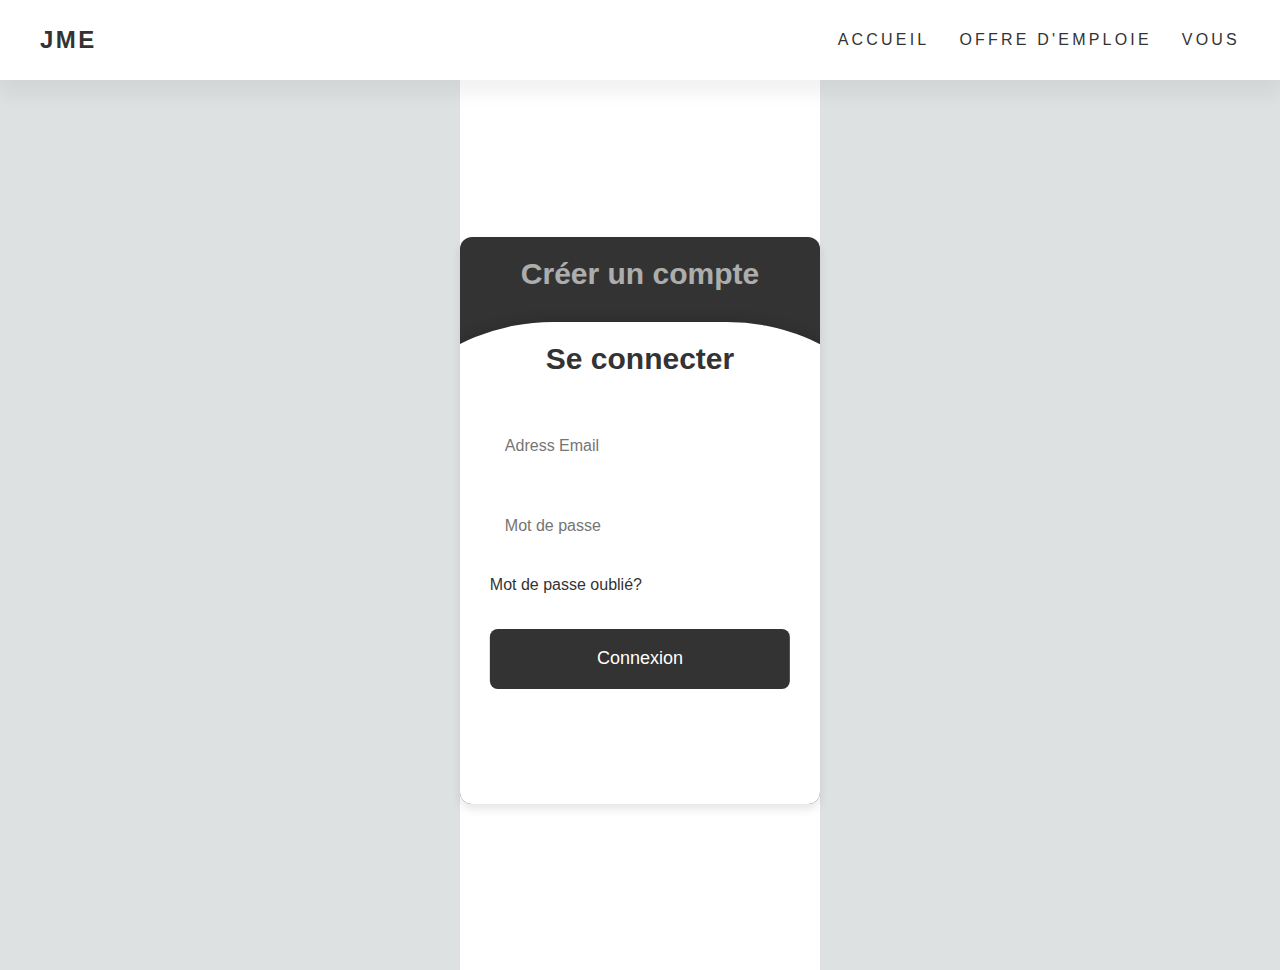
<file: page d'inscription/index.html>
<?php
//envoyer les données quand on clicque sur le bouton
if (isset($_POST["Créer"])) {
    if (!empty($_POST["nc"], !empty($_POST["ae"], !empty($_POST ["mdp"]))) {
    } else {
        echo "Veillez remplir tous les champs ...";
    }
}
?>
<!DOCTYPE html>
<html>

<head>
    <title>Formulaire d'inscription d'offres d'emploi</title>
    <link rel="stylesheet" type="text/css" href="style.css">
    <link rel="stylesheet" href="https://cdnjs.cloudflare.com/ajax/libs/font-awesome/6.3.0/css/all.min.css"
        integrity="sha512-SzlrxWUlpfuzQ+pcUCosxcglQRNAq/DZjVsC0lE40xsADsfeQoEypE+enwcOiGjk/bSuGGKHEyjSoQ1zVisanQ=="
        crossorigin="anonymous" referrerpolicy="no-referrer" />
    <link rel="preconnect" href="https://fonts.googleapis.com">
    <link rel="preconnect" href="https://fonts.gstatic.com" crossorigin>
    <link
        href="https : //fonts.googleapis.com/css2?family= Bebas +Neue & family= Playfair+Display:ital,wght@0,700;0,800;1,700 & family= Poppins:wght@300;400;600;700 & display=swap"
        rel="feuille de style">
    <link rel="preconnect" href="https://fonts.gstatic.com" crossorigin>
    <link rel="preconnect" href="https://fonts.googleapis.com">
    <link rel="preconnect" href="https://fonts.gstatic.com" crossorigin>
    <link href="https://fonts.googleapis.com/css2?family=Poppins:wght@300;400;600;700&display=swap" rel="stylesheet">
    <link rel="stylesheet" href="../page d'accueil/style.css">
</head>

<body>
    <header>
        <a href="#" class="logo">JmE</a>
        <div class="group">
            <ul class="navigation">
                <li><a href="../page d'accueil/index.html">Accueil</a></li>
                <li><a href="../page d'inscription/index.html">Offre d'emploie</a></li>
                <li><a href="../page d'inscription/index.html">vous</a></li>
            </ul>
            <div class="search">
                <span class="icon">
                    <ion-icon name="search-outline" class="searchbtn"></ion-icon>
                    <ion-icon name="close-outline" class="closebtn"></ion-icon>
                </span>
            </div>
            <ion-icon name="menu-outline" class="menutoggle"></ion-icon>
        </div>
        <div class="searchbox">
            <input type="text" placeholder="Recherchez ici. . .">
        </div>
    </header>

    <!--<form name="signupForm" onsubmit="return validateForm()">
        <h2>Inscription</h2>
        <label for="username">Nom d'utilisateur:</label>
        <input type="text" id="username" name="username" required>
        <label for="password">Mot de passe:</label>
        <input type="password" id="password" name="password" required>
        <label for="email">E-mail:</label>
        <input type="email" id="email" name="email" required>
        <label for="jobType">Type d'emploi recherché:</label>
        <select id="jobType" name="jobType">
            <option value="tous">Tous les types</option>
            <option value="temps-plein">Temps plein</option>
            <option value="temps-partiel">Temps partiel</option>
            <option value="freelance">Freelance</option>
        </select>
        <input type="submit" value="S'inscrire">
    </form>
    <div class="ss">
        <div class="container" id="container">
            <div class="form-container sign-up-container">
                <form action="#">
                    <h1>Créer un compte</h1>
                    <div class="social-container">
                        <a href="#" class="fab fa-facebook-f"></i></a>
                        <a href="#" class="fab fa-google-plus-g"></i></a>
                        <a href="#" class="fab fa-linkedin-in"></i></a>
                    </div>
                    <span>Utiliser compte gmail</span>
                    <input class="les" type="text" placeholder="Nom">
                    <input class="les" type="email" placeholder="Email">
                    <input class="les" type="password" placeholder="Mot de passe">
                    <button>Créer le compte</button>
                </form>
            </div>
            <div class="form-container login-container">
                <form action="#">
                    <h1>Se connecter</h1>
                    <div class="social-container">
                        <a href="#" class="fab fa-facebook-f"></i></a>
                        <a href="#" class="fab fa-google-plus-g"></i></a>
                        <a href="#" class="fab fa-linkedin-in"></i></a>
                    </div>
                    <span>je n'ai pas de compte</span>
                    <input class="les" type="email" placeholder="Email">
                    <input class="les" type="password" placeholder="Mot de passe">
                    <button>Connexion</button>
                </form>
            </div>
            <div class="overlay-container">
                <div class="overlay">
                    <div class="overlay-panel overlay-left">
                        <h1>Heureux de vous revoir <br> parmis nous</h1>
                        <p class="p">Connectez-vous et apprenez à nouveau <br> des bonnes recettes pour une explosion
                            <br>
                            des saveurs
                        </p>
                        <button class="ghost" id="login">Se connecter</button>
                    </div>

                    <div class="overlay-panel overlay-right">
                        <h1>Bienvenue!</h1>
                        <p class="p">Nous serons extremement heureux de <br> vous compter parmis nous prochainement;<br>
                            Céer un comte et découvrez ce <br> que nous vous proposerons
                        </p>
                        <button class="ghost" id="signup">Créer un compte</button>
                    </div>
                </div>
            </div>
        </div>
    </div>
    <script src="script.js"></script>-->
    <div class="a">
        <section class="wrapper active">
            <div class="form signup">
                <h1>Créer un compte</h1>
                <form method="POST" action="#">
                    <input type="text" name="nc" placeholder="Nom complet" required>
                    <input type="text" name="ae" placeholder="Adress Email" required>
                    <input type="password" name="mdp" placeholder="Mot de passe" required>
                    <div class="checkbox">
                        <input type="checkbox" id="signupcheck">
                        <label for="">J'accepte tous les termes et conditions</label>
                    </div>
                    <input type="submit" value="Créer">
                </form>
            </div>
            <div class="form login">
                <h1>Se connecter</h1>
                <form action="#">
                    <input type="text" placeholder="Adress Email" required>
                    <input type="password" placeholder="Mot de passe" required>
                    <a href="#">Mot de passe oublié?</a>
                    <input type="submit" value="Connexion">
                    <!--<a href="../filtrage/indexch.html" class="connexion">connexion</a>-->
                </form>
            </div>
        </section>
    </div>
    <script>
        const wrapper = document.querySelector(".wrapper"),
            signupHeader = document.querySelector(".signup h1"),
            loginHeader = document.querySelector(".login h1");

        loginHeader.addEventListener("click", () => {
            wrapper.classList.add("active");
        });
        signupHeader.addEventListener("click", () => {
            wrapper.classList.remove("active");
        });
    </script>
</body>

</html>
</file>
<file: page d'inscription/style.css>
* {
    margin: 0;
    padding: 0;
    box-sizing: border-box;
}

body {
    font-family: Arial, sans-serif;
}

header {
    background-color: #333;
    color: #fff;
    display: flex;
    justify-content: space-between;
    align-items: center;
    padding: 1rem;
}

nav ul {
    list-style: none;
    margin: 0;
    padding: 0;
    display: flex;
}

nav li {
    margin: 0 1rem;
}

nav a {
    color: #fff;
    text-decoration: none;
}

.a {
    min-height: 100vh;
    display: flex;
    align-items: center;
    justify-content: center;
    background: #fff;
    margin-top: 70px;
}

.wrapper {
    position: relative;
    max-width: 470px;
    width: 100%;
    border-radius: 12px;
    padding: 20px 30px 120px;
    background-color: #333;
    box-shadow: 0 5px 10px rgba(0, 0, 0, 0.1);
    overflow: hidden;
}

.form.login {
    position: absolute;
    left: 50%;
    bottom: -86%;
    transform: translateX(-50%);
    width: calc(100% + 220px);
    padding: 20px 140px;
    border-radius: 50%;
    height: 100%;
    background: #fff;
    transition: all 0.6s ease;
}

.wrapper.active .form.login {
    bottom: -15%;
    border-radius: 35%;
    box-shadow: 0 -5px 10px rgba(0, 0, 0, 0.1);
}

.form h1 {
    font-size: 30px;
    text-align: center;
    color: #fff;
    font-weight: 600;
    cursor: pointer;
}

.form.login h1 {
    color: #333;
    opacity: 0.6;
}

.wrapper.active .form.login h1 {
    opacity: 1;
}

.wrapper.active .signup h1 {
    opacity: .6;
}

.wrapper form {
    display: flex;
    flex-direction: column;
    gap: 20px;
    margin-top: 40px;
}

form input {
    height: 60px;
    outline: none;
    border: none;
    padding: 0 15px;
    font-size: 16px;
    font-weight: 400;
    color: #333;
    border-radius: 8px;
}

form .connexion {
    height: 60px;
    outline: none;
    border: none;
    padding: 0 15px;
    font-size: 16px;
    font-weight: 400;
    color: #333;
    border-radius: 8px;
}

.form.login .connexion {
    border: 1px solid #aaa;
}

.form.login .connexion:focus {
    box-shadow: 0 1px 0 #ddd;
}

form .checkbox {
    display: flex;
    align-items: center;
    gap: 10px;
}

.checkbox input[type="checkbox"] {
    height: 16px;
    width: 16px;
    accent-color: #fff;
    cursor: pointer;
}

form .checkbox label {
    color: #fff;
    cursor: pointer;
}

form a {
    color: #333;
    text-decoration: none;
}

form a:hover {
    text-decoration: underline;
}

form .connexion {
    margin-top: 15px;
    padding: none;
    font-size: 18px;
    font-weight: 500;
    cursor: pointer;
}

.form.login .connexion {
    background: #333;
    color: #fff;
    border: none;
}

form input[type="submit"] {
    margin-top: 15px;
    padding: none;
    font-size: 18px;
    font-weight: 500;
    cursor: pointer;
}

.form.login input[type="submit"] {
    background: #333;
    color: #fff;
    border: none;
}


/*form {
    width: 50%;
    margin: auto;
    padding: 20px;
    border: 1px solid #ccc;
    border-radius: 5px;
    text-align: center;
}

label {
    display: block;
    margin-bottom: 10px;
}

input[type="text"],
input[type="password"],
input[type="email"],
select {
    width: 100%;
    padding: 10px;
    margin-bottom: 20px;
    border-radius: 5px;
    border: 1px solid #ccc;
    box-sizing: border-box;
}

input[type="submit"] {
    background-color: #4CAF50;
    color: white;
    padding: 10px 20px;
    border-radius: 5px;
    border: none;
    cursor: pointer;
}

input[type="submit"]:hover {
    background-color: #45a049;
}

.ss {
    background: #fff;
    display: flex;
    justify-content: center;
    align-items: center;
    flex-direction: column;
    font-family: system-ui, -apple-system, BlinkMacSystemFont, 'Segoe UI', Roboto, Oxygen, Ubuntu, Cantarell, 'Open Sans', 'Helvetica Neue', sans-serif;
    height: 100vh;
}

.container {
    position: relative;
    overflow: hidden;
    min-height: 480px;
    width: 768px;
    max-width: 100%;
    background-color: #fff;
    border-radius: 10px;
    box-shadow: 0 8px 24px rgba(0, 32, 63, .45),
        0 8px 8px rgba(0, 32, 63, .45);
}

.form-container {
    position: absolute;
    top: 0;
    height: 100%;
    transition: .6s ease-in-out;
}

form {
    background-color: #fff;
    display: flex;
    align-items: center;
    justify-content: center;
    flex-direction: column;
    padding: 0 50px;
    height: 100%;
}

.les {
    background-color: #333;
    border: none;
    padding: 12px 15px;
    margin: 8px 0;
    width: 100%;
}

button .ghost {
    background-color: transparent;
}

button {
    background-color: #333;
    color: #757575;
    border: 1px solid #5da1d8;
    font-size: 16px;
    font-weight: bold;
    padding: 16px 32px;
    margin-top: 24px;
    letter-spacing: 1px;
    border-radius: 50px;
    border-color: rgba(0, 32, 63, .45);
    transition: .2s ease-in;
}

button:hover {
    cursor: pointer;
    background-color: #00203F;
    color: #5da1d8;
}

button:active {
    transform: scale(.95);
}

.container.panel-active .sign-up-container {
    transform: translateX(100%);
    opacity: 1;
    z-index: 5;
    animation: show .6s;
}

@keyframes show {

    0%,
    49.99% {
        opacity: 0;
        z-index: 1;
    }

    50%,
    100% {
        opacity: 1;
        z-index: 5;
    }
}

.sign-up-container {
    left: 0;
    width: 50%;
    opacity: 0;
    z-index: 1;
}

.container.container.panel-active .login-container {
    transform: translateX(100%);
}

.login-container {
    left: 0;
    width: 50%;
    z-index: 2;
}

.social-container {
    margin: 24px 0;
}

.social-container a {
    display: inline-flex;
    justify-content: center;
    align-items: center;
    margin: 0 4px;
    height: 40px;
    width: 40px;
    border-radius: 50%;
    background-color: #333;
    border: 1px solid rgba(0, 32, 63, .45);
}

h1 {
    margin: 0;
    font-size: 24px
}

span {
    font-size: 14px;
}

a {
    text-decoration: none;
    font-size: 14px;
    margin: 8px 0 16px;
    color: #333;
}

.overlay-container {
    position: absolute;
    top: 0;
    left: 50%;
    width: 50%;
    height: 100%;
    overflow: hidden;
    z-index: 100;
    transition: transform .6s ease-in-out;
}

.container.panel-active .overlay-container {
    transform: translateX(-100);
}

.overlay {
    background: linear-gradient(to right, #333, #e7f0fd);
    background: #333;
    color: #00203f;
    position: relative;
    left: -100%;
    height: 100%;
    width: 200%;
    transform: translateX(0);
    transition: transform .6s ease-in-out;
}

.container.panel-active .overlay {
    transform: translateX(50%);
}

.overlay-panel {
    position: absolute;
    display: flex;
    align-items: center;
    justify-content: center;
    flex-direction: column;
    padding: 0 40px;
    text-align: center;
    top: 0;
    height: 100%;
    width: 50%;
    transform: translateX(0);
    transition: transform .6s ease-in-out;
}


.overlay-left {
    transform: translateX(-20%);
    left: -50px;
}


.container.panel-active .overlay-left {
    transform: translateX(0);
}

.overlay-right {
    transform: translateX(0);
    right: -50px;
}


.container.panel-active .overlay-right {
    transform: translateX(20);
}


.p {
    font-size: 18px;
    font-weight: 100;
    line-height: 20px;
    letter-spacing: .5px;
    margin: 20px 0 30px;
}

p {
    font-weight: 300;
    color: #757575;
}

p a {
    font-size: 18px;
    color: #00203F;
    font-weight: 300;
}*/
</file>
